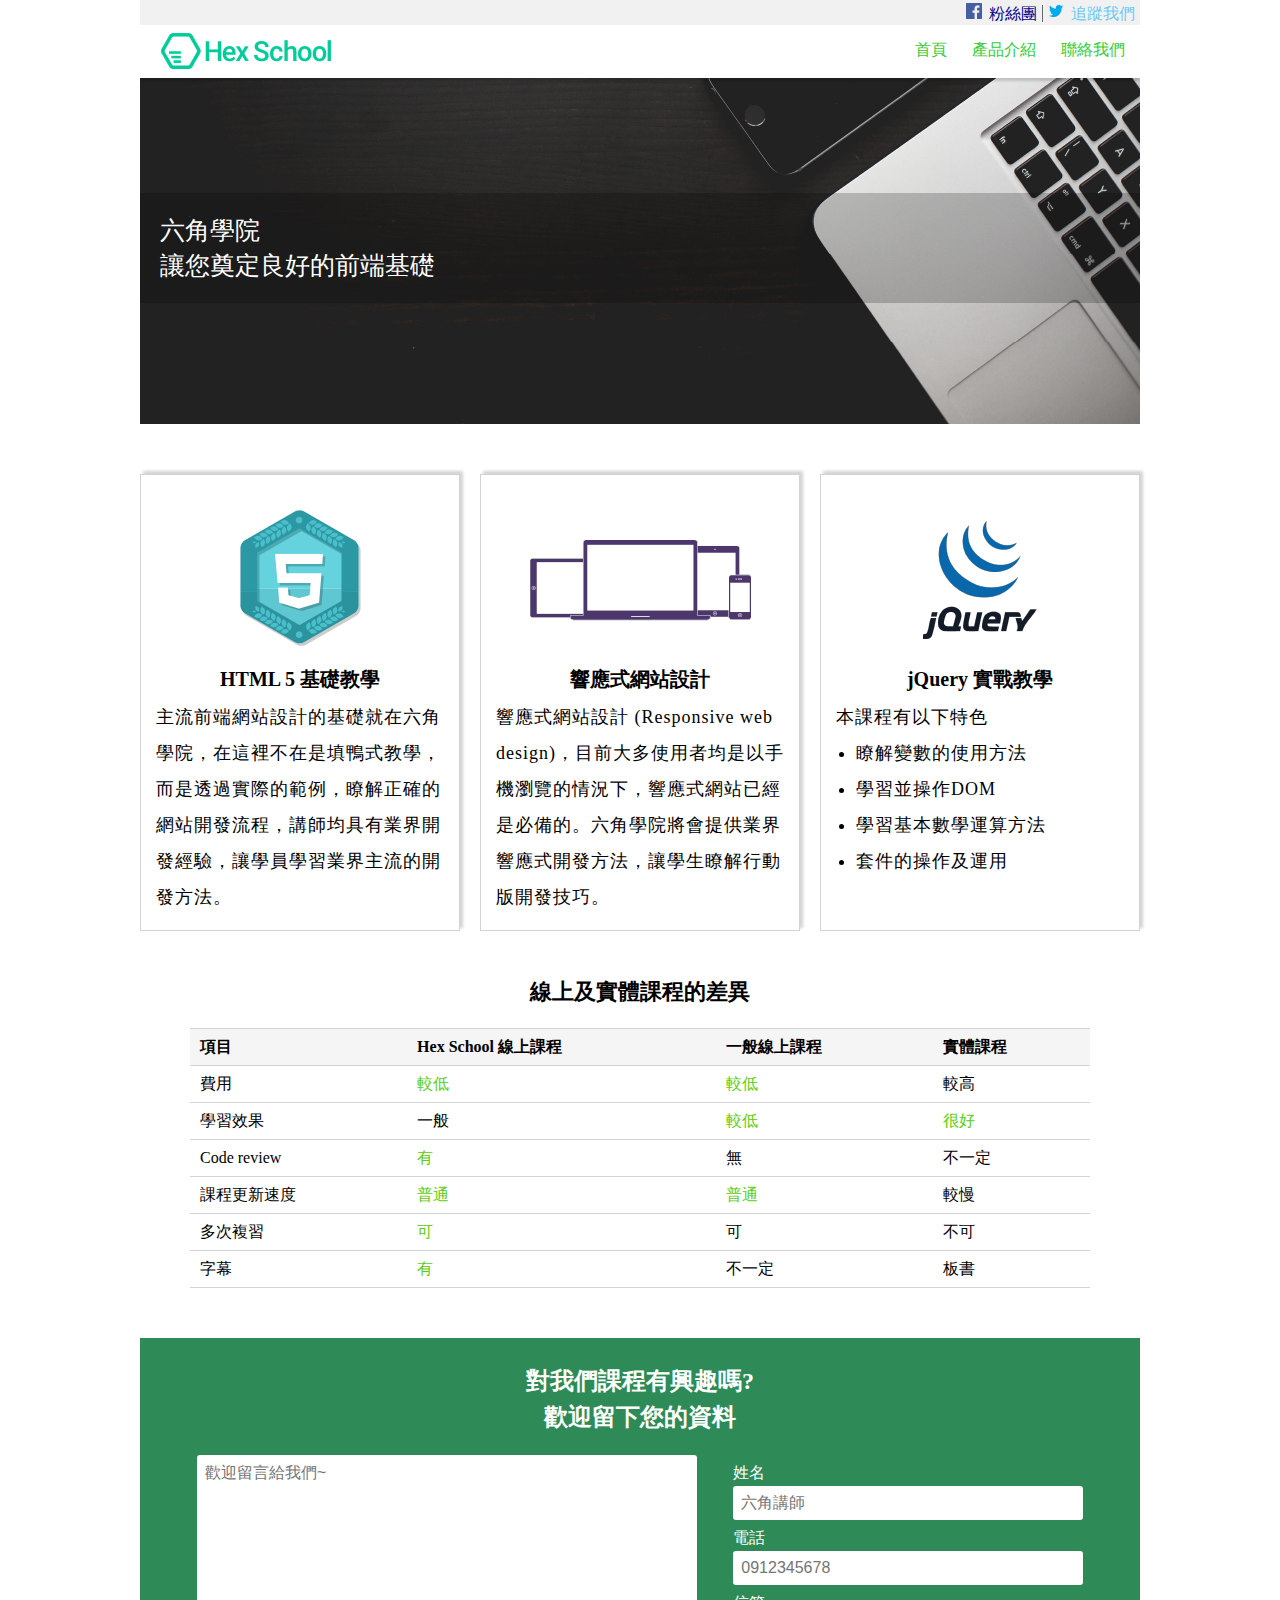
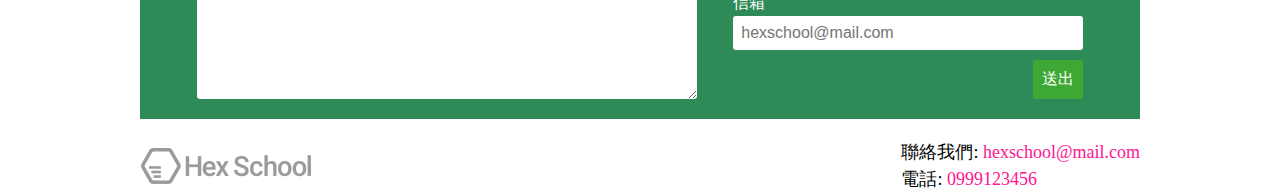
<file: HW4/index.html>
<!DOCTYPE html>
<html lang="en">

<head>
  <meta charset="UTF-8">
  <meta name="viewport" content="width=device-width, initial-scale=1.0">
  <title>Hex School</title>
  <link rel="shortcut icon" href="img/favicon.ico">
  <meta name="description" content="六角學院讓您奠定良好的前端基礎">
  <meta property="og:title" content="六角學院">
  <meta property="og:description" content="六角學院讓您奠定良好的前端基礎">
  <meta property="og:type" content="website">
  <meta property="og:url" content="https://www.hexschool.com/">
  <meta property="og:image" content=".img/logo.png">
  <link href="圖片路徑" rel="apple-touch-icon">
  <meta http-equiv="X-UA-Compatible" content="IE=Edge">
  <link rel="stylesheet" href="css/htmlweb.css">
</head>

<body>
  <div class="container">
    <!--header-->
    <div class="header">
      <ul class="top">
        <li>
          <img src="img/facebookIcon.png" alt="fb粉絲團">
          <a href="#" class="fb_icon">粉絲團</a>
        </li>
        <li>
          <img src="img/twitterIcon.png" alt="twitter粉絲團">
          <a href="#" class="twitter_icon">追蹤我們</a>
        </li>
      </ul>
      <div class="about_us">
        <h1>
          <!--以圖片顯示呈現h1-->
          <a href="#">Hex School</a>
        </h1>
        <ul class="links">
          <li><a href="#">首頁</a></li>
          <li><a href="#">產品介紹</a></li>
          <li><a href="#">聯絡我們</a></li>
        </ul>
      </div>
      <div class="banner">
        <!--改用h標籤呈現，以提升搜尋排名-->
        <h2>六角學院<br>讓您奠定良好的前端基礎</h2>
      </div>
    </div>

    <!--class introduce-->
    <div class="article">
      <ul class="item">
        <li>
          <img src="img/html.png">
          <h2>HTML 5 基礎教學</h2>
          <p>主流前端網站設計的基礎就在六角學院，在這裡不在是填鴨式教學，而是透過實際的範例，瞭解正確的網站開發流程，講師均具有業界開發經驗，讓學員學習業界主流的開發方法。</p>
        </li>
        <li>
          <img src="img/rwd.png">
          <h2>響應式網站設計</h2>
          <p>響應式網站設計 (Responsive web design)，目前大多使用者均是以手機瀏覽的情況下，響應式網站已經是必備的。六角學院將會提供業界響應式開發方法，讓學生瞭解行動版開發技巧。</p>
        </li>
        <li>
          <img src="img/jQuery.png">
          <h2>jQuery 實戰教學</h2>
          <p>本課程有以下特色</p>
          <ul class="jQueryclass">
            <li>瞭解變數的使用方法</li>
            <li>學習並操作DOM</li>
            <li>學習基本數學運算方法</li>
            <li>套件的操作及運用</li>
          </ul>
        </li>
      </ul>

      <!--compared table-->
      <div class="compared">
        <h2>線上及實體課程的差異</h2>
        <table>
          <tr>
            <th>項目</th>
            <th>Hex School 線上課程</th>
            <th>一般線上課程</th>
            <th>實體課程</th>
          </tr>
          <tr>
            <td>費用</td>
            <td><span>較低</span></td>
            <td><span>較低</span></td>
            <td>較高</td>
          </tr>
          <tr>
            <td>學習效果</td>
            <td>一般</td>
            <td><span>較低</span></td>
            <td><span>很好</span></td>
          </tr>
          <tr>
            <td>Code review</td>
            <td><span>有</span></td>
            <td>無</td>
            <td>不一定</td>
          </tr>
          <tr>
            <td>課程更新速度</td>
            <td><span>普通</span></td>
            <td><span>普通</span></td>
            <td>較慢</td>
          </tr>
          <tr>
            <td>多次複習</td>
            <td><span>可</span></td>
            <td>可</td>
            <td>不可</td>
          </tr>
          <tr>
            <td>字幕</td>
            <td><span>有</span></td>
            <td>不一定</td>
            <td>板書</td>
          </tr>
        </table>
      </div>
    </div>

    <!--message form-->
    <div class="info">
      <h3>對我們課程有興趣嗎?<br>歡迎留下您的資料</h3>
      <form action="/action_page.php">
        <textarea name="content" id="content" cols="100" placeholder="歡迎留言給我們~"></textarea>
        <div class="data">
          <label for="student">姓名</label>
          <input type="text" id="student" placeholder="六角講師" name="student">

          <label for="phone">電話</label>
          <input type="tel" id="phone" placeholder="0912345678" name="phone">

          <label for="email">信箱</label>
          <input type="email" id="email" placeholder="hexschool@mail.com" name="email">

          <input class="submit_btn" type="submit" value="送出">
        </div>
      </form>
    </div>


    <!--footer-->
    <div class="footer">
      <img src="img/footerLogo.png">
      <ul class="contact">
        <li>聯絡我們:
          <a href="mailto:hexschool@mail.com">hexschool@mail.com</a>
        </li>
        <li>電話:
          <a href="tel:+886-999123456">0999123456</a>
        </li>
      </ul>
    </div>
  </div>
</body>

</html>
</file>
<file: HW4/css/htmlweb.css>
html, body, div, span, applet, object, iframe,
h1, h2, h3, h4, h5, h6, p, blockquote, pre,
a, abbr, acronym, address, big, cite, code,
del, dfn, em, img, ins, kbd, q, s, samp,
small, strike, strong, sub, sup, tt, var,
b, u, i, center,
dl, dt, dd, ol, ul, li,
fieldset, form, label, legend,
table, caption, tbody, tfoot, thead, tr, th, td,
article, aside, canvas, details, embed, 
figure, figcaption, footer, header, hgroup, 
menu, nav, output, ruby, section, summary,
time, mark, audio, video {
  margin: 0;
  padding: 0;
  border: 0;
  font-size: 100%;
  font: inherit;
  vertical-align: baseline;
}
/* HTML5 display-role reset for older browsers */
article, aside, details, figcaption, figure, 
footer, header, hgroup, menu, nav, section {
  display: block;
}
body {
  line-height: 1;
}
ol, ul {
  list-style: none;
}
blockquote, q {
  quotes: none;
}
blockquote:before, blockquote:after,
q:before, q:after {
  content: '';
  content: none;
}
table {
  border-collapse: collapse;
  border-spacing: 0;
}


/* htmlweb.css */
*,*::before,*::after{
  box-sizing: border-box;
}

.container {
  width: 1000px;
  margin: 0 auto;
}

/* header-top */
.header .top {
  display: flex;
  justify-content: flex-end;
  background-color: #f1f1f1;
}
.top li {
  margin-top: 3px;
  margin-bottom: 3px;
}

.top img {
  padding-left: 5px;
  padding-right: 3px;
}

.fb_icon {
  text-decoration: none;
  color: #00008b;
  border-right: #696969 solid 1px;
  padding-right: 5px;
}

.twitter_icon {
  text-decoration: none;
  color: #6dc9f3;
  padding-right: 5px;
}

.top li a:hover {
  color: #ff1493;
}

/* header-about_us */
.about_us {
  display: flex;
  justify-content: space-between;
}

.about_us .links {
  display: flex;
}

.about_us h1 a {
	background-image: url("../img/logo.png");
  width: 224px;
	height: 53px;
  display: block;
	text-indent: 101%;
	overflow: hidden;
	white-space: nowrap;
}

.links li a {
  display: block;
  text-decoration: none;
  font-size: 16px;
  color: #32cd32;
  text-align: center;
  border-bottom: solid 3px transparent; /* 寫死border預設透明 */
  padding: 17px 10px 17px 10px;
  margin-right: 5px;
}

.links li a:hover {
  border-bottom: solid 3px;
}

/* header-banner */
/* Image with Transparent Text */
.banner {
  height: 346px;
  background: url("../img/banner.png") no-repeat;
  position: relative;
  margin-bottom: 50px;
}

.banner h2 {
  position: absolute; /* Position the background text */
  bottom: 35%;
  background: rgba(0, 0, 0, 0.2); /* Black background with 0.2 opacity */
  width: 1000px;
  color: white; /* text color */
  padding: 20px;
  font-size: 25px;
  line-height: 35px;
}

/* class introduce */
.item {
  display: flex;
  justify-content: space-between;
  margin-bottom: 50px;
}

.item > li {   /* 只控制第一層 li 樣式 */
  width: 320px;
  border: #d3d3d3 solid 1px;
  box-shadow: 3px -3px 3px #d3d3d3;
  padding: 15px;
}

.item img {
  display: block;
  margin: 20px auto;
  height: 139px;
  width: 100%;
  object-fit: scale-down;
}

.item h2 {
  font-size: 20px;
  font-weight: bold;
  text-align: center;
  margin-bottom: 10px;
}

.item p, .jQueryclass li {
  font-size: 18px;
  line-height: 2;
  letter-spacing: 1px;
}

.jQueryclass li {
  list-style: disc;
  margin-left: 20px;
}

/* compared table */
.compared h2 {
  font-size: 22px;
  font-weight: bold;
  text-align: center;
}

.compared table {
  border-collapse: collapse;
  width: 90%;
  margin: 25px auto;
}

.compared table th, td {
  border-top: solid #d3d3d3 1px;
  border-bottom: solid #d3d3d3 1px;
  padding: 10px;
}

.compared table th {
  background-color: #f5f5f5;
  font-weight: bold;
  text-align: left;
}

.compared table td span {
  color:	#5cce11;
}

/* message form */
.info {
  background-color: #2e8b57;
  margin-top: 50px;
}

.info h3 {
  color: white;
  font-size: 24px;
  font-weight: bold;
  text-align: center;
  padding-top: 25px;
  line-height: 1.5;
}

.info form {
  display: flex;
  justify-content: space-evenly;
  padding: 20px;
}

.info textarea {
  width: 500px; 
}

.info .data :not(.submit_btn) {
  width: 350px;
}

.info .data {
  display: flex;
  flex-direction: column;
}

.info textarea, .data input { /* add textarea & input style */
  font-size: 16px;
  border: none;
  border-radius: 3px;
  padding: 8px;
}

.info .data label {
  color: white;
  margin-top: 10px;
  margin-bottom: 5px;
}

.info textarea::placeholder, .data input::placeholder {
  font-size: 16px;
}

.data .submit_btn {
  align-self: flex-end;  /* submit_btn 獨立靠右 */
  background-color: #3fac30e5;
  border: transparent solid 1px;
  color: white;
  cursor: pointer;
  margin-top: 10px;
}

.data .submit_btn:hover {
  border: #dfdfdf solid 1px;
}

/* footer */
.footer {
  display: flex;
  justify-content: space-between;
  align-items: center; /* image不會隨著字體調整而改變比例 */
  font-size: 18px;
  margin-top: 20px;
}

.contact a {
  line-height: 1.5;
  text-decoration: none;
  color: #ff1493;
}

.contact a:hover {
  color: rgb(25, 22, 172);
}
</file>
